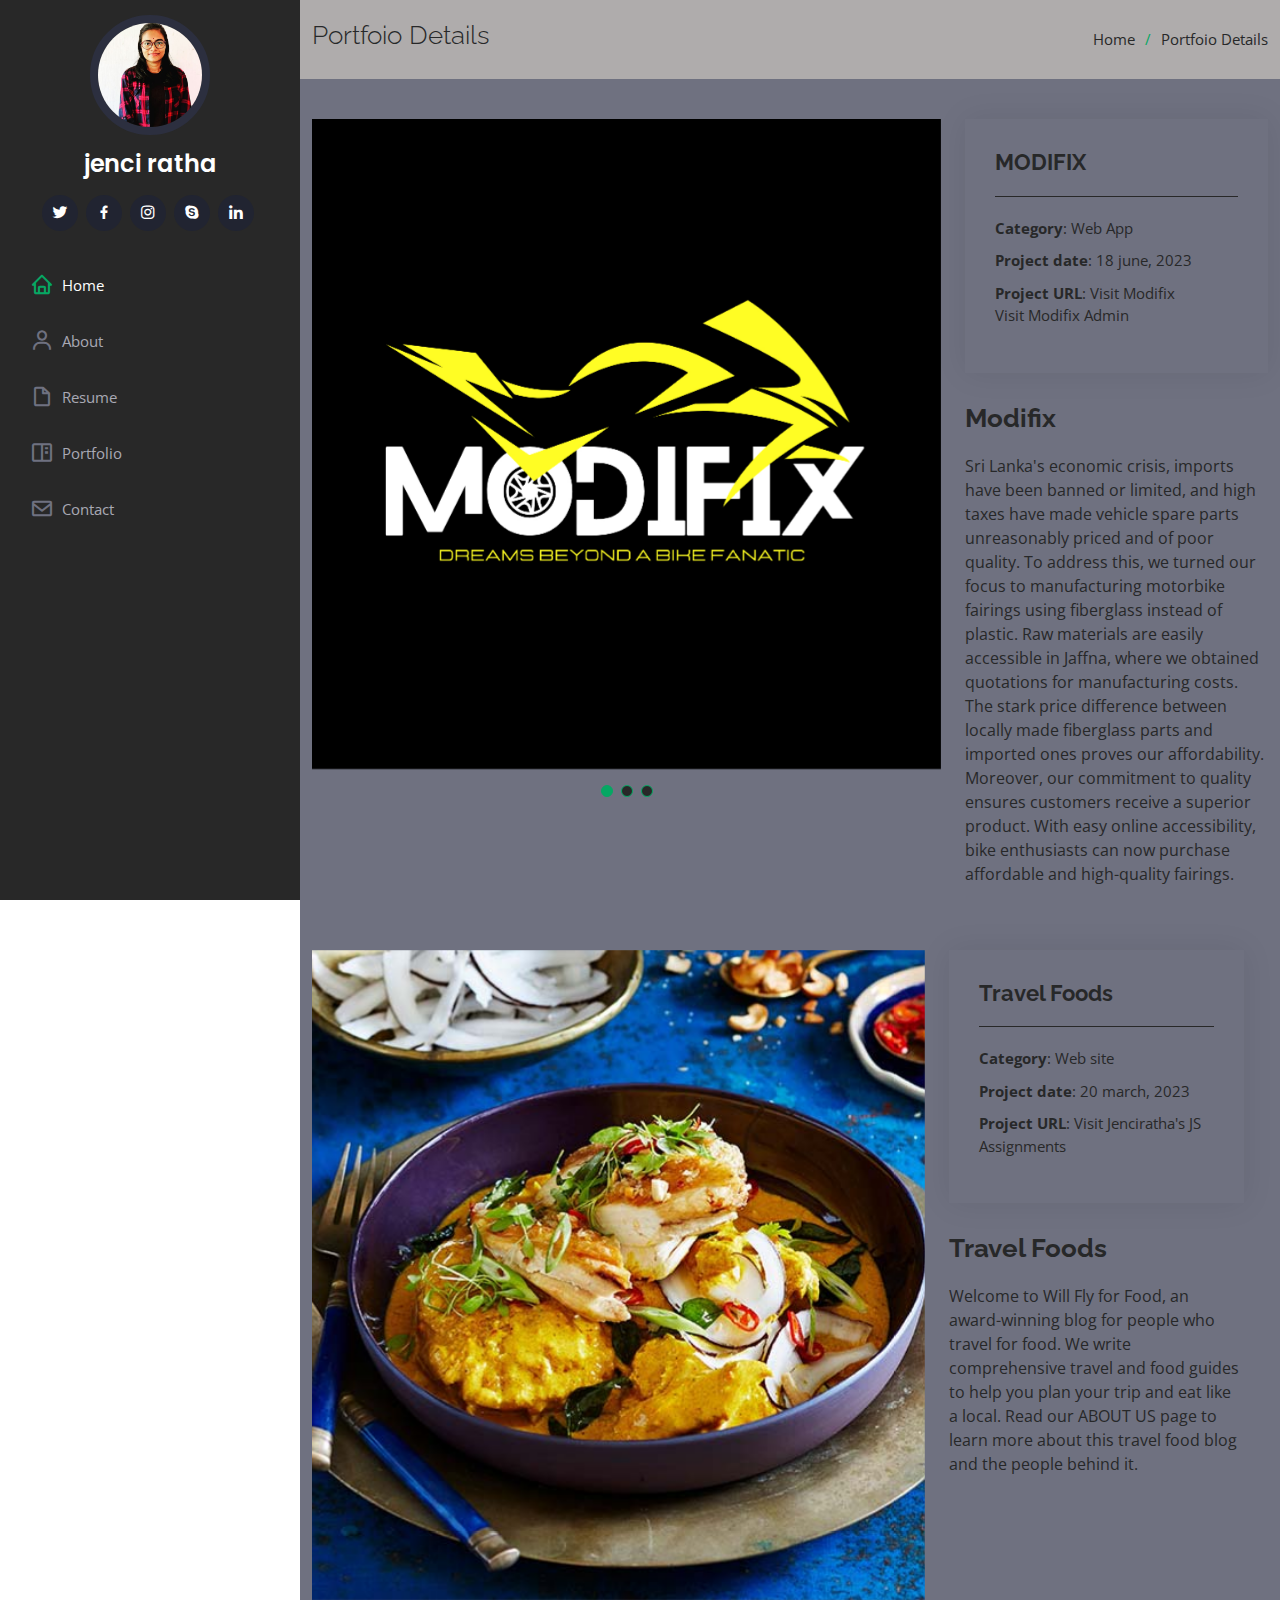
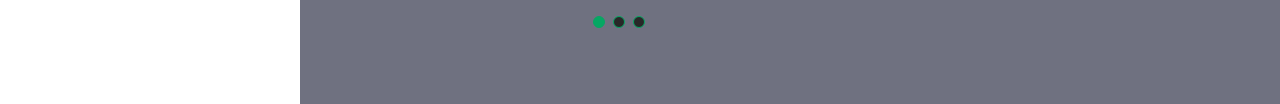
<file: portfolio-details.html>
<!DOCTYPE html>
<html lang="en">

<head>
  <meta charset="utf-8">
  <meta content="width=device-width, initial-scale=1.0" name="viewport">

  <title>Portfolio Details - iPortfolio Bootstrap Template</title>
  <meta content="" name="description">
  <meta content="" name="keywords">

  <!-- Favicons -->
  <link href="assets/img/favicon.png" rel="icon">
  <link href="assets/img/apple-touch-icon.png" rel="apple-touch-icon">

  <!-- Google Fonts -->
  <link href="https://fonts.googleapis.com/css?family=Open+Sans:300,300i,400,400i,600,600i,700,700i|Raleway:300,300i,400,400i,500,500i,600,600i,700,700i|Poppins:300,300i,400,400i,500,500i,600,600i,700,700i" rel="stylesheet">

  <!-- Vendor CSS Files -->
  <link href="assets/vendor/aos/aos.css" rel="stylesheet">
  <link href="assets/vendor/bootstrap/css/bootstrap.min.css" rel="stylesheet">
  <link href="assets/vendor/bootstrap-icons/bootstrap-icons.css" rel="stylesheet">
  <link href="assets/vendor/boxicons/css/boxicons.min.css" rel="stylesheet">
  <link href="assets/vendor/glightbox/css/glightbox.min.css" rel="stylesheet">
  <link href="assets/vendor/swiper/swiper-bundle.min.css" rel="stylesheet">

  <!-- Template Main CSS File -->
  <link href="assets/css/style.css" rel="stylesheet">

  <!-- =======================================================
  * Template Name: iPortfolio - v3.10.0
  * Template URL: https://bootstrapmade.com/iportfolio-bootstrap-portfolio-websites-template/
  * Author: BootstrapMade.com
  * License: https://bootstrapmade.com/license/
  ======================================================== -->
</head>

<style>
  .col-lg-8 img{
   width: 550px;
   height: 650px;
   object-fit: cover;
  }
 </style>

<body>

  <!-- ======= Mobile nav toggle button ======= -->
  <i class="bi bi-list mobile-nav-toggle d-xl-none"></i>

  <!-- ======= Header ======= -->
  <header id="header">
    <div class="d-flex flex-column">

      <div class="profile">
        <img src="./assets/img/i1.jpg" alt="" class="img-fluid rounded-circle">
        <h1 class="text-light"><a href="index.html">jenci ratha</a></h1>
        <div class="social-links mt-3 text-center">
          <a href="#" class="twitter"><i class="bx bxl-twitter"></i></a>
          <a href="#" class="facebook"><i class="bx bxl-facebook"></i></a>
          <a href="#" class="instagram"><i class="bx bxl-instagram"></i></a>
          <a href="#" class="google-plus"><i class="bx bxl-skype"></i></a>
          <a href="#" class="linkedin"><i class="bx bxl-linkedin"></i></a>
        </div>
      </div>

      <nav id="navbar" class="nav-menu navbar">
        <ul>
          <li><a href="#hero" class="nav-link scrollto active"><i class="bx bx-home"></i> <span>Home</span></a></li>
          <li><a href="#about" class="nav-link scrollto"><i class="bx bx-user"></i> <span>About</span></a></li>
          <li><a href="#resume" class="nav-link scrollto"><i class="bx bx-file-blank"></i> <span>Resume</span></a></li>
          <li><a href="#portfolio" class="nav-link scrollto"><i class="bx bx-book-content"></i> <span>Portfolio</span></a></li>
          <!-- <li><a href="#services" class="nav-link scrollto"><i class="bx bx-server"></i> <span>Services</span></a></li> -->
          <li><a href="#contact" class="nav-link scrollto"><i class="bx bx-envelope"></i> <span>Contact</span></a></li>
        </ul>
      </nav><!-- .nav-menu -->
    </div>
  </header><!-- End Header -->

  <main id="main">

    <!-- ======= Breadcrumbs ======= -->
    <section id="breadcrumbs" class="breadcrumbs">
      <div class="container">

        <div class="d-flex justify-content-between align-items-center">
          <h2>Portfoio Details</h2>
          <ol>
            <li><a href="index.html">Home</a></li>
            <li>Portfoio Details</li>
          </ol>
        </div>

      </div>
    </section><!-- End Breadcrumbs -->

    <!-- ======= Portfolio Details Section ======= -->
    <section id="portfolio-details" class="portfolio-details">
      <div class="container">

        <div class="row gy-4">

          <div class="col-lg-8">
            <div class="portfolio-details-slider swiper">
              <div class="swiper-wrapper align-items-center">

                <div class="swiper-slide">
                  <img src="./assets/img/portfolio/modifix.jpg" alt="">
                </div>

                <div class="swiper-slide">
                  <img src="./assets/img/portfolio/nosecover.jpg" alt="">
                </div>

                <div class="swiper-slide">
                  <img src="./assets/img/portfolio/winglet.jpg" alt="">
                </div>

              </div>
              <div class="swiper-pagination"></div>
            </div>
          </div>

          <div class="col-lg-4">
            <div class="portfolio-info">
              <h3>MODIFIX</h3>
              <ul>
                <li><strong>Category</strong>: Web App</li>
                <!-- <li><strong>Client</strong>: ASU Company</li> -->
                <li><strong>Project date</strong>: 18 june, 2023</li>
                <li><strong>Project URL</strong>: <a href="https://modifix.netlify.app/">Visit Modifix</a>
                  <br> <a href="https://modifix-admin.netlify.app/">Visit Modifix Admin</a>
                </li>
              </ul>
            </div>
            <div class="portfolio-description">
              <h2>Modifix</h2>
              <p>
                Sri Lanka's economic crisis, imports have been banned or limited, and high taxes have made vehicle spare parts unreasonably priced and of poor quality.
                        To address this, we turned our focus to manufacturing motorbike fairings using fiberglass instead of plastic. Raw materials are easily accessible in Jaffna,
                        where we obtained quotations for manufacturing costs. The stark price difference between locally made fiberglass parts and imported ones proves our affordability.
                        Moreover, our commitment to quality ensures customers receive a superior product. With easy online accessibility, bike enthusiasts can now purchase affordable and high-quality fairings.
              </p>
            </div>
          </div>

          <div class="row gy-4">

            <div class="col-lg-8">
              <div class="portfolio-details-slider swiper">
                <div class="swiper-wrapper align-items-center">
  
                  <div class="swiper-slide">
                    <img src="./assets/img/portfolio/foodie4.jpg" alt="">
                  </div>
  
                  <div class="swiper-slide">
                    <img src="./assets/img/portfolio/foodie5.jpg" alt="">
                  </div>
  
                  <div class="swiper-slide">
                    <img src="./assets/img/portfolio/foodie9.jpg" alt="">
                  </div>
  
                </div>
                <div class="swiper-pagination"></div>
              </div>
            </div>
  
            <div class="col-lg-4">
              <div class="portfolio-info">
                <h3>Travel Foods</h3>
                <ul>
                  <li><strong>Category</strong>: Web site</li>
                  <!-- <li><strong>Client</strong>: ASU Company</li> -->
                  <li><strong>Project date</strong>: 20 march, 2023</li>
                  <li><strong>Project URL</strong>: <a href="https://jenciratha.github.io/jsAssign/" target="_blank">Visit Jenciratha's JS Assignments</a>

                  </li>
                </ul>
              </div>
              <div class="portfolio-description">
                <h2>Travel Foods</h2>
                <p>
                  Welcome to Will Fly for Food, an award-winning blog for people who travel for food.
          We write comprehensive travel and food guides to help you plan your trip and eat like a local.
          Read our ABOUT US page to learn more about this travel food blog and the people behind it.
                </p>
              </div>
            </div>


        </div>

      </div>
    </section><!-- End Portfolio Details Section -->

  </main><!-- End #main -->

 

  <a href="#" class="back-to-top d-flex align-items-center justify-content-center"><i class="bi bi-arrow-up-short"></i></a>

  <!-- Vendor JS Files -->
  <script src="assets/vendor/purecounter/purecounter_vanilla.js"></script>
  <script src="assets/vendor/aos/aos.js"></script>
  <script src="assets/vendor/bootstrap/js/bootstrap.bundle.min.js"></script>
  <script src="assets/vendor/glightbox/js/glightbox.min.js"></script>
  <script src="assets/vendor/isotope-layout/isotope.pkgd.min.js"></script>
  <script src="assets/vendor/swiper/swiper-bundle.min.js"></script>
  <script src="assets/vendor/typed.js/typed.min.js"></script>
  <script src="assets/vendor/waypoints/noframework.waypoints.js"></script>
  <script src="assets/vendor/php-email-form/validate.js"></script>

  <!-- Template Main JS File -->
  <script src="assets/js/main.js"></script>

</body>

</html>
</file>
<file: assets/css/style.css>
/**
* Template Name: iPortfolio - v3.10.0
* Template URL: https://bootstrapmade.com/iportfolio-bootstrap-portfolio-websites-template/
* Author: BootstrapMade.com
* License: https://bootstrapmade.com/license/
*/

/*--------------------------------------------------------------
# General
--------------------------------------------------------------*/
body {
  font-family: "Open Sans", sans-serif;
  color: #272829;
}

a {
  color: #282828;
  text-decoration: none;
}

a:hover {
  color: #06a763;
  text-decoration: none;
}

h1,
h2,
h3,
h4,
h5,
h6 {
  font-family: "Raleway", sans-serif;
}

/*--------------------------------------------------------------
# Back to top button
--------------------------------------------------------------*/
.back-to-top {
  position: fixed;
  visibility: hidden;
  opacity: 0;
  right: 15px;
  bottom: 15px;
  z-index: 996;
  background: #06a763;
  width: 40px;
  height: 40px;
  border-radius: 50px;
  transition: all 0.4s;
}

.back-to-top i {
  font-size: 28px;
  color: #fff;
  line-height: 0;
}

.back-to-top:hover {
  background: #06a763;
  color: #fff;
}

.back-to-top.active {
  visibility: visible;
  opacity: 1;
}

/*--------------------------------------------------------------
# Header
--------------------------------------------------------------*/
#header {
  position: fixed;
  top: 0;
  left: 0;
  bottom: 0;
  width: 300px;
  transition: all ease-in-out 0.5s;
  z-index: 9997;
  transition: all 0.5s;
  padding: 0 15px;
  background: #282828;
  overflow-y: auto;
}

#header .profile img {
  margin: 15px auto;
  display: block;
  width: 120px;
  border: 8px solid #2c2f3f;
}

#header .profile h1 {
  font-size: 24px;
  margin: 0;
  padding: 0;
  font-weight: 600;
  -moz-text-align-last: center;
  text-align-last: center;
  font-family: "Poppins", sans-serif;
}

#header .profile h1 a,
#header .profile h1 a:hover {
  color: #fff;
  text-decoration: none;
}

#header .profile .social-links a {
  font-size: 18px;
  display: inline-block;
  background: #212431;
  color: #fff;
  line-height: 1;
  padding: 8px 0;
  margin-right: 4px;
  border-radius: 50%;
  text-align: center;
  width: 36px;
  height: 36px;
  transition: 0.3s;
}

#header .profile .social-links a:hover {
  background: #06a763;
  color: #fff;
  text-decoration: none;
}

#main {
  margin-left: 300px;
}

@media (max-width: 1199px) {
  #header {
    left: -300px;
  }

  #main {
    margin-left: 0;
  }
}

/*--------------------------------------------------------------
# Navigation Menu
--------------------------------------------------------------*/
/* Desktop Navigation */
.nav-menu {
  padding: 30px 0 0 0;
}

.nav-menu * {
  margin: 0;
  padding: 0;
  list-style: none;
}

.nav-menu>ul>li {
  position: relative;
  white-space: nowrap;
}

.nav-menu a,
.nav-menu a:focus {
  display: flex;
  align-items: center;
  color: #a8a9b4;
  padding: 12px 15px;
  margin-bottom: 8px;
  transition: 0.3s;
  font-size: 15px;
}

.nav-menu a i,
.nav-menu a:focus i {
  font-size: 24px;
  padding-right: 8px;
  color: #6f7180;
}

.nav-menu a:hover,
.nav-menu .active,
.nav-menu .active:focus,
.nav-menu li:hover>a {
  text-decoration: none;
  color: #fff;
}

.nav-menu a:hover i,
.nav-menu .active i,
.nav-menu .active:focus i,
.nav-menu li:hover>a i {
  color: #06a763;
}

/* Mobile Navigation */
.mobile-nav-toggle {
  position: fixed;
  right: 15px;
  top: 15px;
  z-index: 9998;
  border: 0;
  font-size: 24px;
  transition: all 0.4s;
  outline: none !important;
  background-color: #06a763;
  color: #fff;
  width: 40px;
  height: 40px;
  display: inline-flex;
  align-items: center;
  justify-content: center;
  line-height: 0;
  border-radius: 50px;
  cursor: pointer;
}

.mobile-nav-active {
  overflow: hidden;
}

.mobile-nav-active #header {
  left: 0;
}

/*--------------------------------------------------------------
# Hero Section
--------------------------------------------------------------*/
#hero {
  width: 100%;
  height: 160vh;
  background: url("../img/hero-bg.jpg") top center;
  background-size: cover;
}

#hero:before {
  content: "";
  background: rgba(5, 13, 24, 0.3);
  position: absolute;
  bottom: 0;
  top: 0;
  left: 0;
  right: 0;
  z-index: 1;
}

#hero .hero-container {
  position: relative;
  z-index: 2;
  min-width: 300px;
}

#hero h1 {
  margin: 0 0 20px 0;
  font-size: 64px;
  font-weight: 700;
  line-height: 56px;
  color: #7b7b7b;
}

#hero p {
  color: #7b7b7b;
  margin-bottom: 50px;
  font-size: 26px;
  font-family: "Poppins", sans-serif;
}

#hero p span {
  color: #7b7b7b;
  padding-bottom: 4px;
  letter-spacing: 1px;
  border-bottom: 3px solid #06a763;
}

@media (min-width: 1024px) {
  #hero {
    background-attachment: fixed;
  }
}

@media (max-width: 768px) {
  #hero h1 {
    font-size: 28px;
    line-height: 36px;
  }

  #hero h2 {
    font-size: 18px;
    line-height: 24px;
    margin-bottom: 30px;
  }
}

/*--------------------------------------------------------------
# Sections General
--------------------------------------------------------------*/
section {
  padding: 60px 0;
  overflow: hidden;
}

.section-bg {
  background: #282828;
}

.section-title {
  padding-bottom: 30px;
}

.section-title h2 {
  font-size: 32px;
  font-weight: bold;
  margin-bottom: 20px;
  padding-bottom: 20px;
  position: relative;
  color: #7b7b7b;
}

.section-title h2::after {
  content: "";
  position: absolute;
  display: block;
  width: 50px;
  height: 3px;
  background: #7b7b7b;
  bottom: 0;
  left: 0;
}

.section-title p {
  margin-bottom: 0;
}

/*--------------------------------------------------------------
# About
--------------------------------------------------------------*/
.about .content h3 {
  font-weight: 700;
  font-size: 26px;
  color: #282828;
}

.about .content ul {
  list-style: none;
  padding: 0;
}

.about .content ul li {
  margin-bottom: 20px;
  display: flex;
  align-items: center;
}

.about .content ul strong {
  margin-right: 10px;
}

.about .content ul i {
  font-size: 16px;
  margin-right: 5px;
  color: #282828;
  line-height: 0;
}

.about .content p:last-child {
  margin-bottom: 0;
}

/*--------------------------------------------------------------
# Facts
--------------------------------------------------------------*/
.facts {
  padding-bottom: 30px;
}

.facts .count-box {
  padding: 30px;
  width: 100%;
}

.facts .count-box i {
  display: block;
  font-size: 44px;
  color: #282828;
  float: left;
  line-height: 0;
}

.facts .count-box span {
  font-size: 48px;
  line-height: 40px;
  display: block;
  font-weight: 700;
  color: #282828;
  margin-left: 60px;
}

.facts .count-box p {
  padding: 15px 0 0 0;
  margin: 0 0 0 60px;
  font-family: "Raleway", sans-serif;
  font-size: 14px;
  color: #282828;
}

.facts .count-box a {
  font-weight: 600;
  display: block;
  margin-top: 20px;
  color: #282828;
  font-size: 15px;
  font-family: "Poppins", sans-serif;
  transition: ease-in-out 0.3s;
}

.facts .count-box a:hover {
  color: #282828;
}
/* education */

#timeline-education {
  position: relative;
}
#timeline-education:before {
  content: "";
  position: absolute;
  top: 0;
  bottom: 23px;
  left: 50%;
  height: 99.5%;
  width: 4px;
  opacity: 0.3;
  background: #668e7d;
}
#timeline-experience {
  position: relative;
}
#timeline-experience::before {
  content: "";
  position: absolute;
  top: 0;
  bottom: 23px;
  left: 50%;
  height: 99.5%;
  width: 4px;
  opacity: 0.3;
  background: #96ada4;
}
.timeline-block {
  position: relative;
}
.timeline-block::after {
  clear: both;
  content: "";
  display: table;
}
.timeline-block:first-child {
  margin-top: 0;
}
.timeline-block:last-child {
  margin-bottom: 0;
}
.timeline-block .card-content {
  padding: 20px;
}
.timeline-block .card-content p {
  margin-top: 13px;
  text-align: left;
}
.timeline-block .card-content .modal-dot {
  outline: 0;
  font-size: 20px;
}
.timeline-block .card-content .modal-dot:hover,
.timeline-block .card-content .modal-dot:focus {
  color: #046c40;
}
.timeline-block .timeline-dot {
  background: #8dcbb1;
  width: 50px;
  height: 50px;
  border-radius: 100%;
  box-shadow: 0 2px 5px 0 rgba(96, 88, 88, 0.16), 0 2px 10px 0 rgba(0, 0, 0, 0.12);
  z-index: 2;
  color: #871b1b;
  text-align: center;
  position: absolute;
  top: 5px;
  right: 2%;
}
.timeline-block .timeline-dot i {
  text-align: center;
  font-size: 24px;
  margin-top: 26%;
  text-shadow: 2px 2px 4px rgba(189, 169, 169, 0.29);
}
.timeline-block .timeline-dot h6 {
  padding: 0;
  font-size: 30px;
  font-weight: bold;
  margin-top: 8px;
  text-shadow: 2px 2px 4px rgba(169, 157, 157, 0.29);
}
.timeline-block .timeline-content {
  position: relative;
  background: #c72020;
  margin-right: 0;
  z-index: 1;
  margin-bottom: 5px;
  border-left: 5px solid #8ba298;
}
.timeline-block .timeline-content::before {
  content: "";
  width: 58px;
  height: 4px;
  position: absolute;
  top: 26px;
  left: 100%;
  z-index: -2;
  opacity: 0.4;
  background: #06a763;
}
.timeline-block .timeline-content::after {
  clear: both;
  content: "";
  display: table;
}
.timeline-block .timeline-content .timeline-title {
  max-width: 84%;
  font-weight: normal;
}
.timeline-block .timeline-content .timeline-info {
}
.timeline-block .timeline-content .timeline-info h6 {
  line-height: 12px;
}
.timeline-block .timeline-content .timeline-info h6 small {
  color: inherit;
}
@media screen and (max-width: 768px) {
  .timeline-block .timeline-content:before {
    display: none;
  }
}
@media only screen and (min-width: 768px) {
  #timeline-education::before {
    left: 50%;
    margin-left: -2px;
    height: 77.1%;
    opacity: 0.4;
    background: #06a763;
  }
  #timeline-experience::before {
    left: 50%;
    margin-left: -2px;
    height: 69.1%;
    opacity: 0.4;
    background: #06a763;
  }
  .timeline-block {
    margin: -5em 0;
  }
  .timeline-block .card {
    margin: 0;
  }
  .timeline-block .timeline-dot {
    width: 50px;
    height: 50px;
    left: 50%;
    top: 0;
    z-index: 2;
    margin-left: -24px;
    -webkit-transform: translateZ(0);
    -webkit-backface-visibility: hidden;
  }
  .timeline-block .timeline-content {
    width: 44%;
  }
  .timeline-block .timeline-content .timeline-title {
    max-width: 100%;
  }
  .timeline-block:nth-child(even) .timeline-content {
    float: right;
  }
  .timeline-block:nth-child(even) .timeline-content::before {
    top: 25px;
    left: auto;
    right: 101.2%;
    z-index: -2;
  }
}


/*--------------------------------------------------------------
# Akills
--------------------------------------------------------------*/
.skills .progress {
  height: 60px;
  display: block;
  background: none;
  border-radius: 0;
}

.skills .progress .skill {
  padding: 0;
  margin: 0 0 6px 0;
  text-transform: uppercase;
  display: block;
  font-weight: 600;
  font-family: "Poppins", sans-serif;
  color: #7b7b7b;
}

.skills .progress .skill .val {
  float: right;
  font-style: normal;
}

.skills .progress-bar-wrap {
  background: #dce8f8;
  height: 10px;
}

.skills .progress-bar {
  width: 1px;
  height: 10px;
  transition: 0.9s;
  background-color: #06a763;
}

/*--------------------------------------------------------------
# Resume
--------------------------------------------------------------*/
.resume .resume-title {
  font-size: 26px;
  font-weight: 700;
  margin-top: 20px;
  margin-bottom: 20px;
  color: #050d18;
}

.resume .resume-item {
  padding: 0 0 20px 20px;
  margin-top: -2px;
  border-left: 2px solid #282828;
  position: relative;
}

.resume .resume-item h4 {
  line-height: 18px;
  font-size: 18px;
  font-weight: 600;
  text-transform: uppercase;
  font-family: "Poppins", sans-serif;
  color: #050d18;
  margin-bottom: 10px;
}

.resume .resume-item h5 {
  font-size: 16px;
  background: #e4edf9;
  padding: 5px 15px;
  display: inline-block;
  font-weight: 600;
  margin-bottom: 10px;
}

.resume .resume-item ul {
  padding-left: 20px;
}

.resume .resume-item ul li {
  padding-bottom: 10px;
}

.resume .resume-item:last-child {
  padding-bottom: 0;
}

.resume .resume-item::before {
  content: "";
  position: absolute;
  width: 16px;
  height: 16px;
  border-radius: 50px;
  left: -9px;
  top: 0;
  background: #fff;
  border: 2px solid #282828;
}

/*--------------------------------------------------------------
# Portfolio
--------------------------------------------------------------*/
.portfolio .portfolio-item {
  margin-bottom: 30px;
}

.portfolio #portfolio-flters {
  padding: 0;
  margin: 0 auto 35px auto;
  list-style: none;
  text-align: center;
  background: #afacac;
  border-radius: 50px;
  padding: 2px 15px;
}

.portfolio #portfolio-flters li {
  cursor: pointer;
  display: inline-block;
  padding: 10px 15px 8px 15px;
  font-size: 14px;
  font-weight: 600;
  line-height: 1;
  text-transform: uppercase;
  color: #282828;
  margin-bottom: 5px;
  transition: all 0.3s ease-in-out;
}

.portfolio #portfolio-flters li:hover,
.portfolio #portfolio-flters li.filter-active {
  color: #777575;
}

.portfolio #portfolio-flters li:last-child {
  margin-right: 0;
}

.portfolio .portfolio-wrap {
  transition: 0.3s;
  position: relative;
  overflow: hidden;
  z-index: 1;
}

.portfolio .portfolio-wrap::before {
  content: "";
  background: rgba(255, 255, 255, 0.5);
  position: absolute;
  left: 0;
  right: 0;
  top: 0;
  bottom: 0;
  transition: all ease-in-out 0.3s;
  z-index: 2;
  opacity: 0;
}

.portfolio .portfolio-wrap .portfolio-links {
  opacity: 1;
  left: 0;
  right: 0;
  bottom: -60px;
  z-index: 3;
  position: absolute;
  transition: all ease-in-out 0.3s;
  display: flex;
  justify-content: center;
}

.portfolio .portfolio-wrap .portfolio-links a {
  color: #afacac;
  font-size: 28px;
  text-align: center;
  background: #282828;
  transition: 0.3s;
  width: 50%;
}

.portfolio .portfolio-wrap .portfolio-links a:hover {
  background: #06a763;
}

.portfolio .portfolio-wrap .portfolio-links a+a {
  border-left: 1px solid #06a763;
}

.portfolio .portfolio-wrap:hover::before {
  top: 0;
  left: 0;
  right: 0;
  bottom: 0;
  opacity: 1;
}

.portfolio .portfolio-wrap:hover .portfolio-links {
  opacity: 1;
  bottom: 0;
}

/*--------------------------------------------------------------
# Portfolio Details
--------------------------------------------------------------*/
.portfolio-details {
  padding-top: 40px;
  background-color: #6f7180;
}

.portfolio-details .portfolio-details-slider img {
  width: 100%;
}

.portfolio-details .portfolio-details-slider .swiper-pagination {
  margin-top: 20px;
  position: relative;
}

.portfolio-details .portfolio-details-slider .swiper-pagination .swiper-pagination-bullet {
  width: 12px;
  height: 12px;
  background-color: #282828;
  opacity: 1;
  border: 1px solid #06a763;
}

.portfolio-details .portfolio-details-slider .swiper-pagination .swiper-pagination-bullet-active {
  background-color: #06a763;
}

.portfolio-details .portfolio-info {
  padding: 30px;
  box-shadow: 0px 0 30px rgba(5, 13, 24, 0.08);
}

.portfolio-details .portfolio-info h3 {
  font-size: 22px;
  font-weight: 700;
  margin-bottom: 20px;
  padding-bottom: 20px;
  border-bottom: 1px solid #282828;
}

.portfolio-details .portfolio-info ul {
  list-style: none;
  padding: 0;
  font-size: 15px;
}

.portfolio-details .portfolio-info ul li+li {
  margin-top: 10px;
}

.portfolio-details .portfolio-description {
  padding-top: 30px;
}

.portfolio-details .portfolio-description h2 {
  font-size: 26px;
  font-weight: 700;
  margin-bottom: 20px;
}

.portfolio-details .portfolio-description p {
  padding: 0;
}

/*--------------------------------------------------------------
# Services
--------------------------------------------------------------*/
.services .icon-box {
  margin-bottom: 20px;
}

.services .icon {
  float: left;
  display: flex;
  align-items: center;
  justify-content: center;
  width: 54px;
  height: 54px;
  background: #06a763;
  border-radius: 50%;
  transition: 0.5s;
  border: 1px solid #06a763;
}

.services .icon i {
  color: #fff;
  font-size: 24px;
  line-height: 0;
}

.services .icon-box:hover .icon {
  background: #fff;
}

.services .icon-box:hover .icon i {
  color: #06a763;
}

.services .title {
  margin-left: 80px;
  font-weight: 700;
  margin-bottom: 15px;
  font-size: 18px;
}

.services .title a {
  color: #343a40;
}

.services .title a:hover {
  color: #06a763;
}

.services .description {
  margin-left: 80px;
  line-height: 24px;
  font-size: 14px;
}

/*--------------------------------------------------------------
# Testimonials
--------------------------------------------------------------*/
.testimonials .testimonials-carousel,
.testimonials .testimonials-slider {
  overflow: hidden;
}

.testimonials .testimonial-item {
  box-sizing: content-box;
  text-align: center;
  min-height: 320px;
}

.testimonials .testimonial-item .testimonial-img {
  width: 90px;
  border-radius: 50%;
  margin: 0 auto;
}

.testimonials .testimonial-item h3 {
  font-size: 18px;
  font-weight: bold;
  margin: 10px 0 5px 0;
  color: #111;
}

.testimonials .testimonial-item h4 {
  font-size: 14px;
  color: #999;
  margin: 0;
}

.testimonials .testimonial-item .quote-icon-left,
.testimonials .testimonial-item .quote-icon-right {
  color: #c3e8fa;
  font-size: 26px;
}

.testimonials .testimonial-item .quote-icon-left {
  display: inline-block;
  left: -5px;
  position: relative;
}

.testimonials .testimonial-item .quote-icon-right {
  display: inline-block;
  right: -5px;
  position: relative;
  top: 10px;
}

.testimonials .testimonial-item p {
  font-style: italic;
  margin: 0 15px 15px 15px;
  padding: 20px;
  background: #fff;
  position: relative;
  margin-bottom: 35px;
  border-radius: 6px;
  box-shadow: 0px 2px 15px rgba(0, 0, 0, 0.1);
}

.testimonials .testimonial-item p::after {
  content: "";
  width: 0;
  height: 0;
  border-top: 20px solid #fff;
  border-right: 20px solid transparent;
  border-left: 20px solid transparent;
  position: absolute;
  bottom: -20px;
  left: calc(50% - 20px);
}

.testimonials .swiper-pagination {
  margin-top: 20px;
  position: relative;
}

.testimonials .swiper-pagination .swiper-pagination-bullet {
  width: 12px;
  height: 12px;
  background-color: #fff;
  opacity: 1;
  border: 1px solid #06a763;
}

.testimonials .swiper-pagination .swiper-pagination-bullet-active {
  background-color: #06a763;
}

/*--------------------------------------------------------------
# Contact
--------------------------------------------------------------*/
.contact {
  padding-bottom: 130px;
}

.contact .info {
  padding: 30px;
  background: #fff;
  width: 100%;
  box-shadow: 0 0 24px 0 rgba(0, 0, 0, 0.12);
}

.contact .info i {
  font-size: 20px;
  color: #06a763;
  float: left;
  width: 44px;
  height: 44px;
  background: #dff3fc;
  display: flex;
  justify-content: center;
  align-items: center;
  border-radius: 50px;
  transition: all 0.3s ease-in-out;
}

.contact .info h4 {
  padding: 0 0 0 60px;
  font-size: 22px;
  font-weight: 600;
  margin-bottom: 5px;
  color: #050d18;
}

.contact .info p {
  padding: 0 0 10px 60px;
  margin-bottom: 20px;
  font-size: 14px;
  color: #06a763;
}

.contact .info .email p {
  padding-top: 5px;
}

.contact .info .social-links {
  padding-left: 60px;
}

.contact .info .social-links a {
  font-size: 18px;
  display: inline-block;
  background: #333;
  color: #fff;
  line-height: 1;
  padding: 8px 0;
  border-radius: 50%;
  text-align: center;
  width: 36px;
  height: 36px;
  transition: 0.3s;
  margin-right: 10px;
}

.contact .info .social-links a:hover {
  background: #06a763;
  color: #fff;
}

.contact .info .email:hover i,
.contact .info .address:hover i,
.contact .info .phone:hover i {
  background: #06a763;
  color: #fff;
}

.contact .php-email-form {
  width: 100%;
  padding: 30px;
  background: #fff;
  box-shadow: 0 0 24px 0 rgba(0, 0, 0, 0.12);
}

.contact .php-email-form .form-group {
  padding-bottom: 8px;
}

.contact .php-email-form .validate {
  display: none;
  color: red;
  margin: 0 0 15px 0;
  font-weight: 400;
  font-size: 13px;
}

.contact .php-email-form .error-message {
  display: none;
  color: #fff;
  background: #ed3c0d;
  text-align: left;
  padding: 15px;
  font-weight: 600;
}

.contact .php-email-form .error-message br+br {
  margin-top: 25px;
}

.contact .php-email-form .sent-message {
  display: none;
  color: #fff;
  background: #06a763;
  text-align: center;
  padding: 15px;
  font-weight: 600;
}

.contact .php-email-form .loading {
  display: none;
  background: #fff;
  text-align: center;
  padding: 15px;
}

.contact .php-email-form .loading:before {
  content: "";
  display: inline-block;
  border-radius: 50%;
  width: 24px;
  height: 24px;
  margin: 0 10px -6px 0;
  border: 3px solid #06a763;
  border-top-color: #eee;
  -webkit-animation: animate-loading 1s linear infinite;
  animation: animate-loading 1s linear infinite;
}

.contact .php-email-form .form-group {
  margin-bottom: 15px;
}

.contact .php-email-form label {
  padding-bottom: 8px;
}

.contact .php-email-form input,
.contact .php-email-form textarea {
  border-radius: 0;
  box-shadow: none;
  font-size: 14px;
}

.contact .php-email-form input {
  height: 44px;
}

.contact .php-email-form textarea {
  padding: 10px 15px;
}

.contact .php-email-form button[type=submit] {
  background: #06a763;
  border: 0;
  padding: 10px 24px;
  color: #fff;
  transition: 0.4s;
  border-radius: 4px;
}

.contact .php-email-form button[type=submit]:hover {
  background: #06a763;
}

@-webkit-keyframes animate-loading {
  0% {
    transform: rotate(0deg);
  }

  100% {
    transform: rotate(360deg);
  }
}

@keyframes animate-loading {
  0% {
    transform: rotate(0deg);
  }

  100% {
    transform: rotate(360deg);
  }
}

/*--------------------------------------------------------------
# Breadcrumbs
--------------------------------------------------------------*/
.breadcrumbs {
  padding: 20px 0;
  background: #afacac;
}

.breadcrumbs h2 {
  font-size: 26px;
  font-weight: 300;
}

.breadcrumbs ol {
  display: flex;
  flex-wrap: wrap;
  list-style: none;
  padding: 0;
  margin: 0;
  font-size: 15px;
}

.breadcrumbs ol li+li {
  padding-left: 10px;
}

.breadcrumbs ol li+li::before {
  display: inline-block;
  padding-right: 10px;
  color: #06a763;
  content: "/";
}

@media (max-width: 768px) {
  .breadcrumbs .d-flex {
    display: block !important;
  }

  .breadcrumbs ol {
    display: block;
  }

  .breadcrumbs ol li {
    display: inline-block;
  }
}

/*--------------------------------------------------------------
# Footer
--------------------------------------------------------------*/
#footer {
  padding: 15px;
  color: #f4f6fd;
  font-size: 14px;
  position: fixed;
  left: 0;
  bottom: 0;
  width: 300px;
  z-index: 9999;
  background: #282828;
}

#footer .copyright {
  text-align: center;
}

#footer .credits {
  padding-top: 5px;
  text-align: center;
  font-size: 13px;
  color: #eaebf0;
}

@media (max-width: 1199px) {
  #footer {
    position: static;
    width: auto;
    padding-right: 20px 15px;
  }
}
</file>
